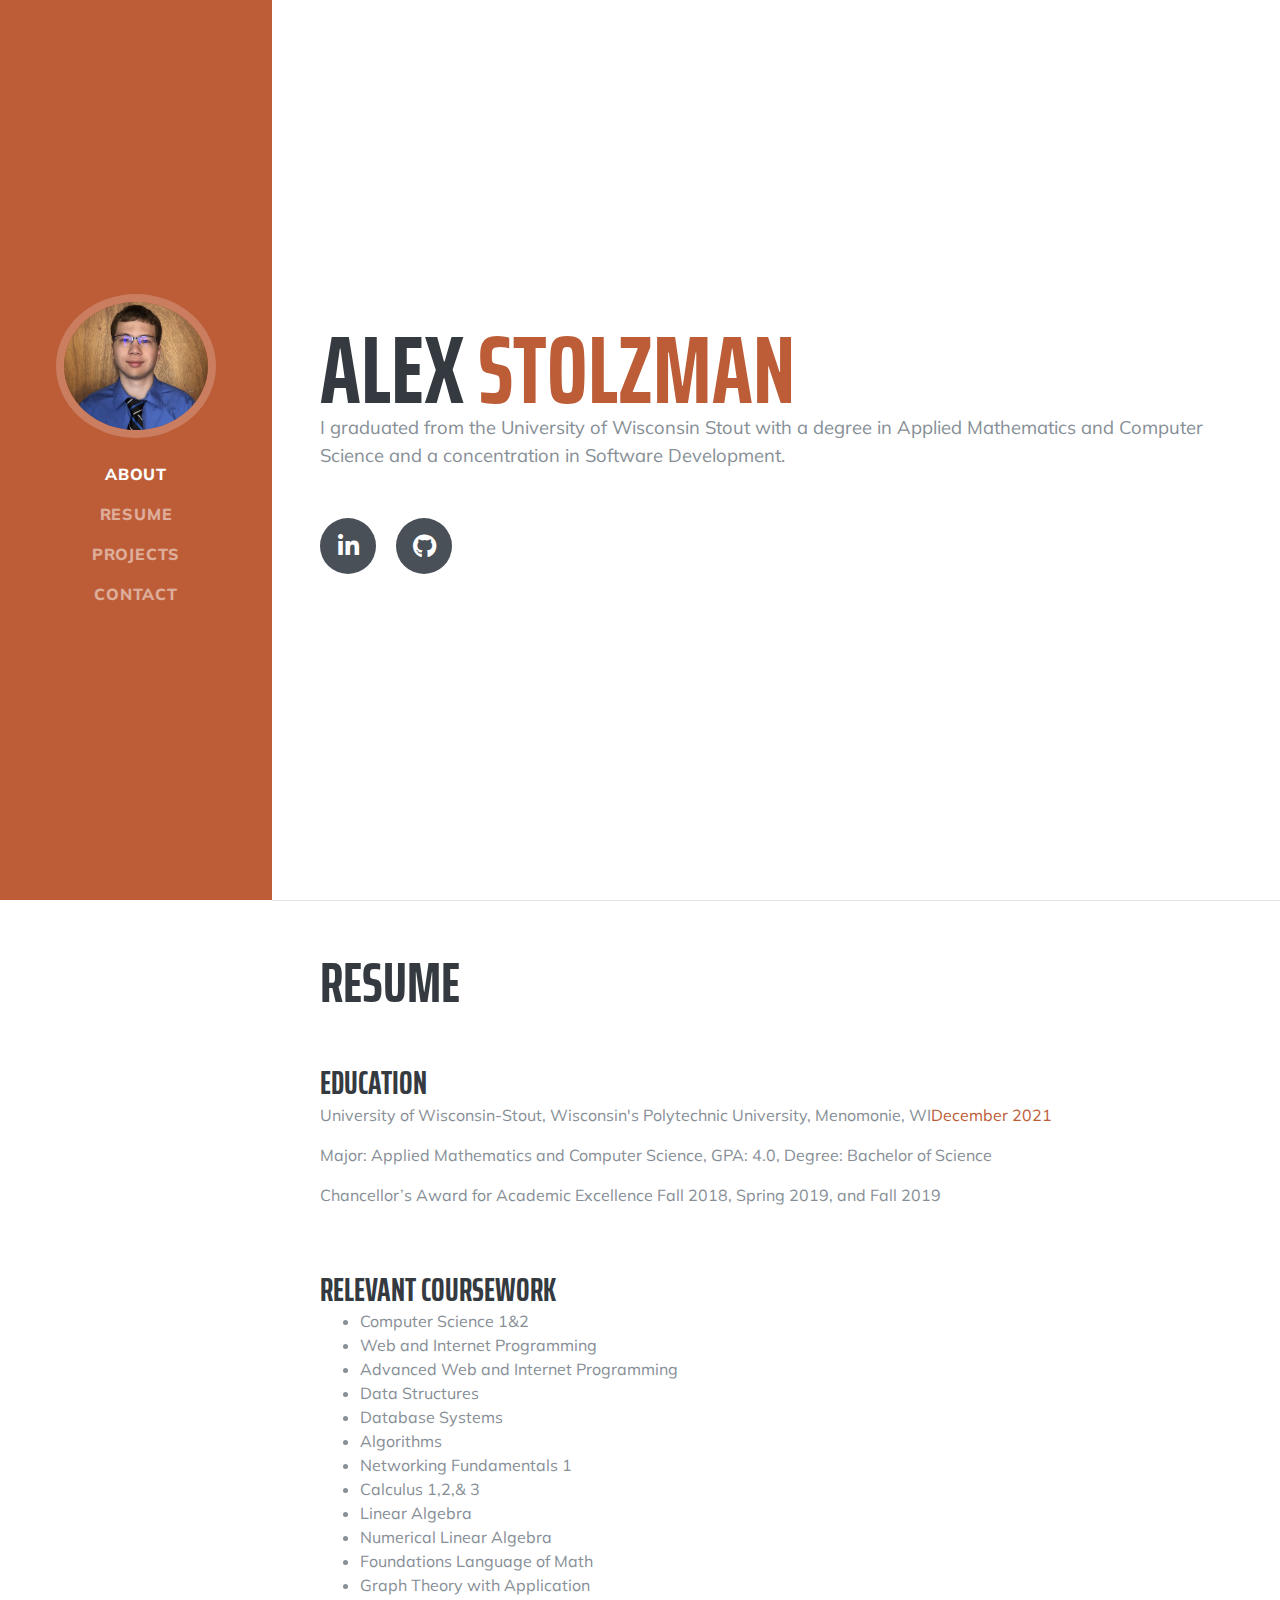
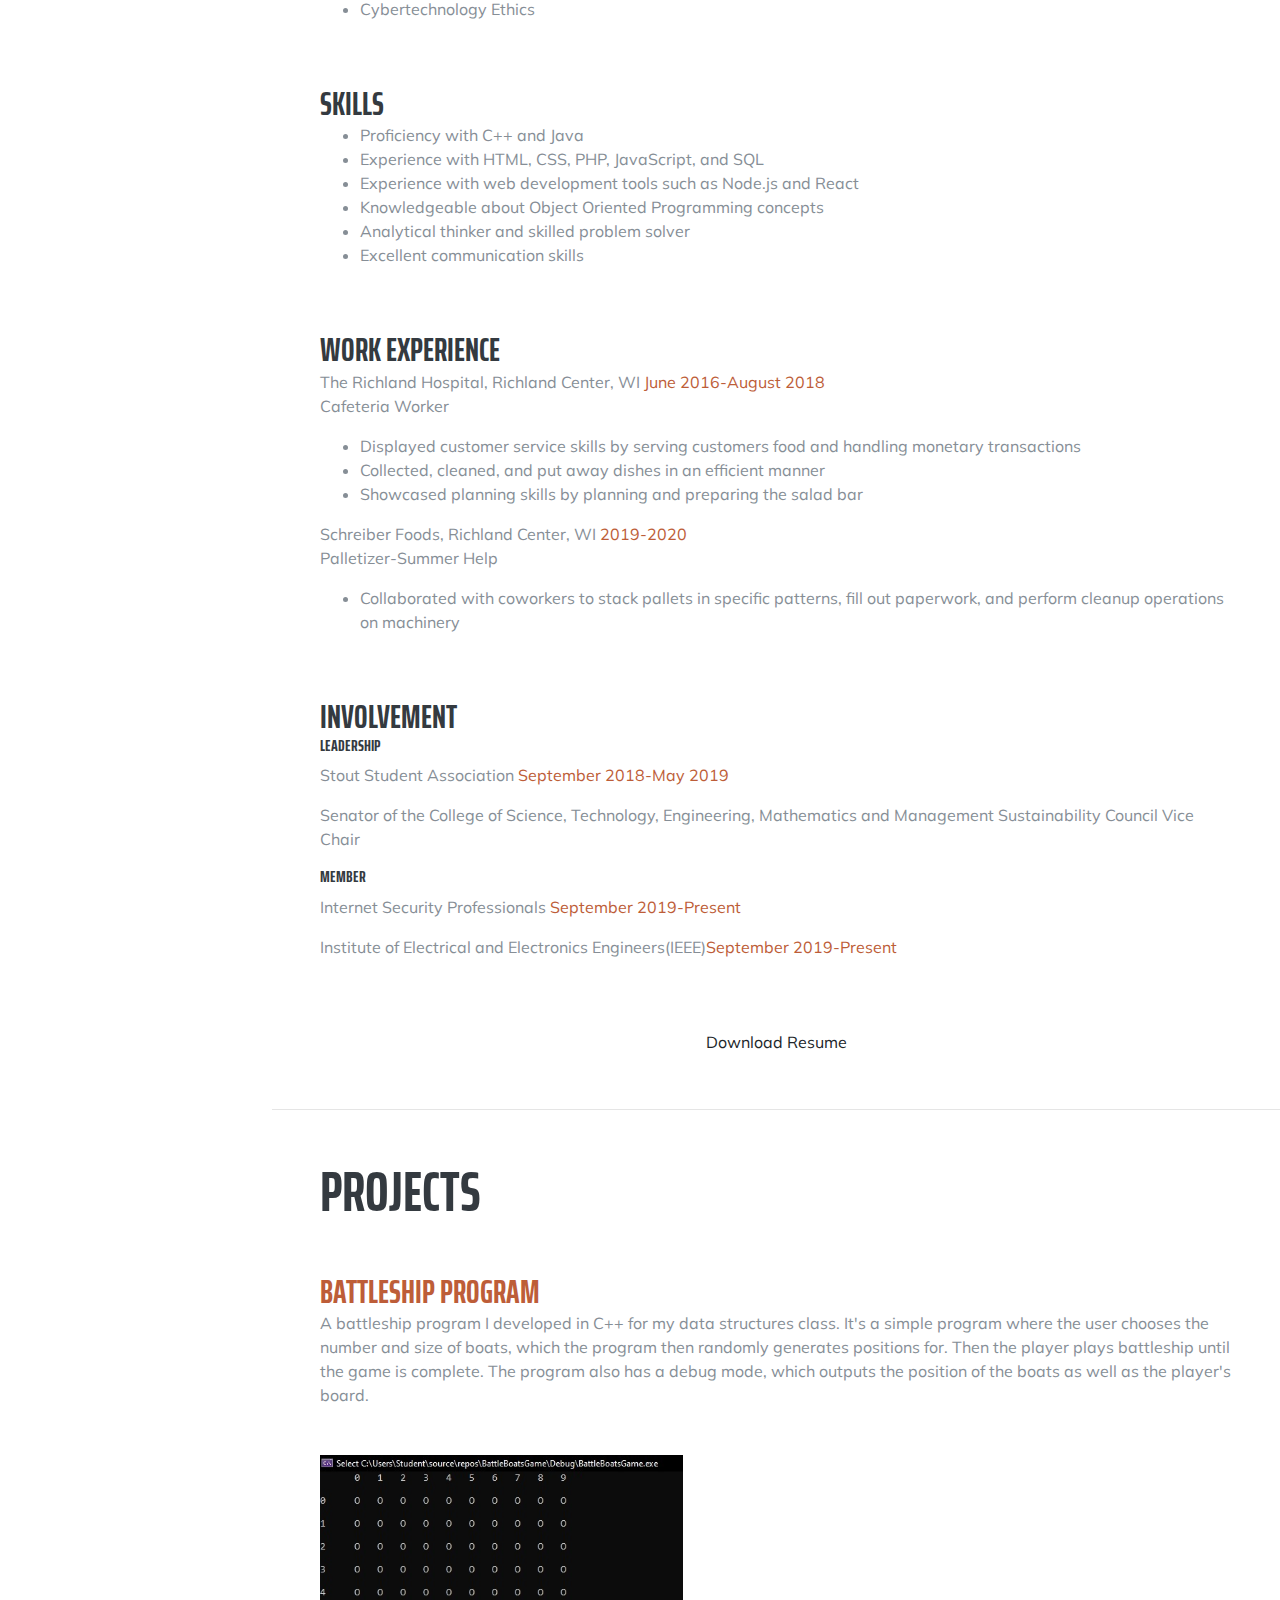
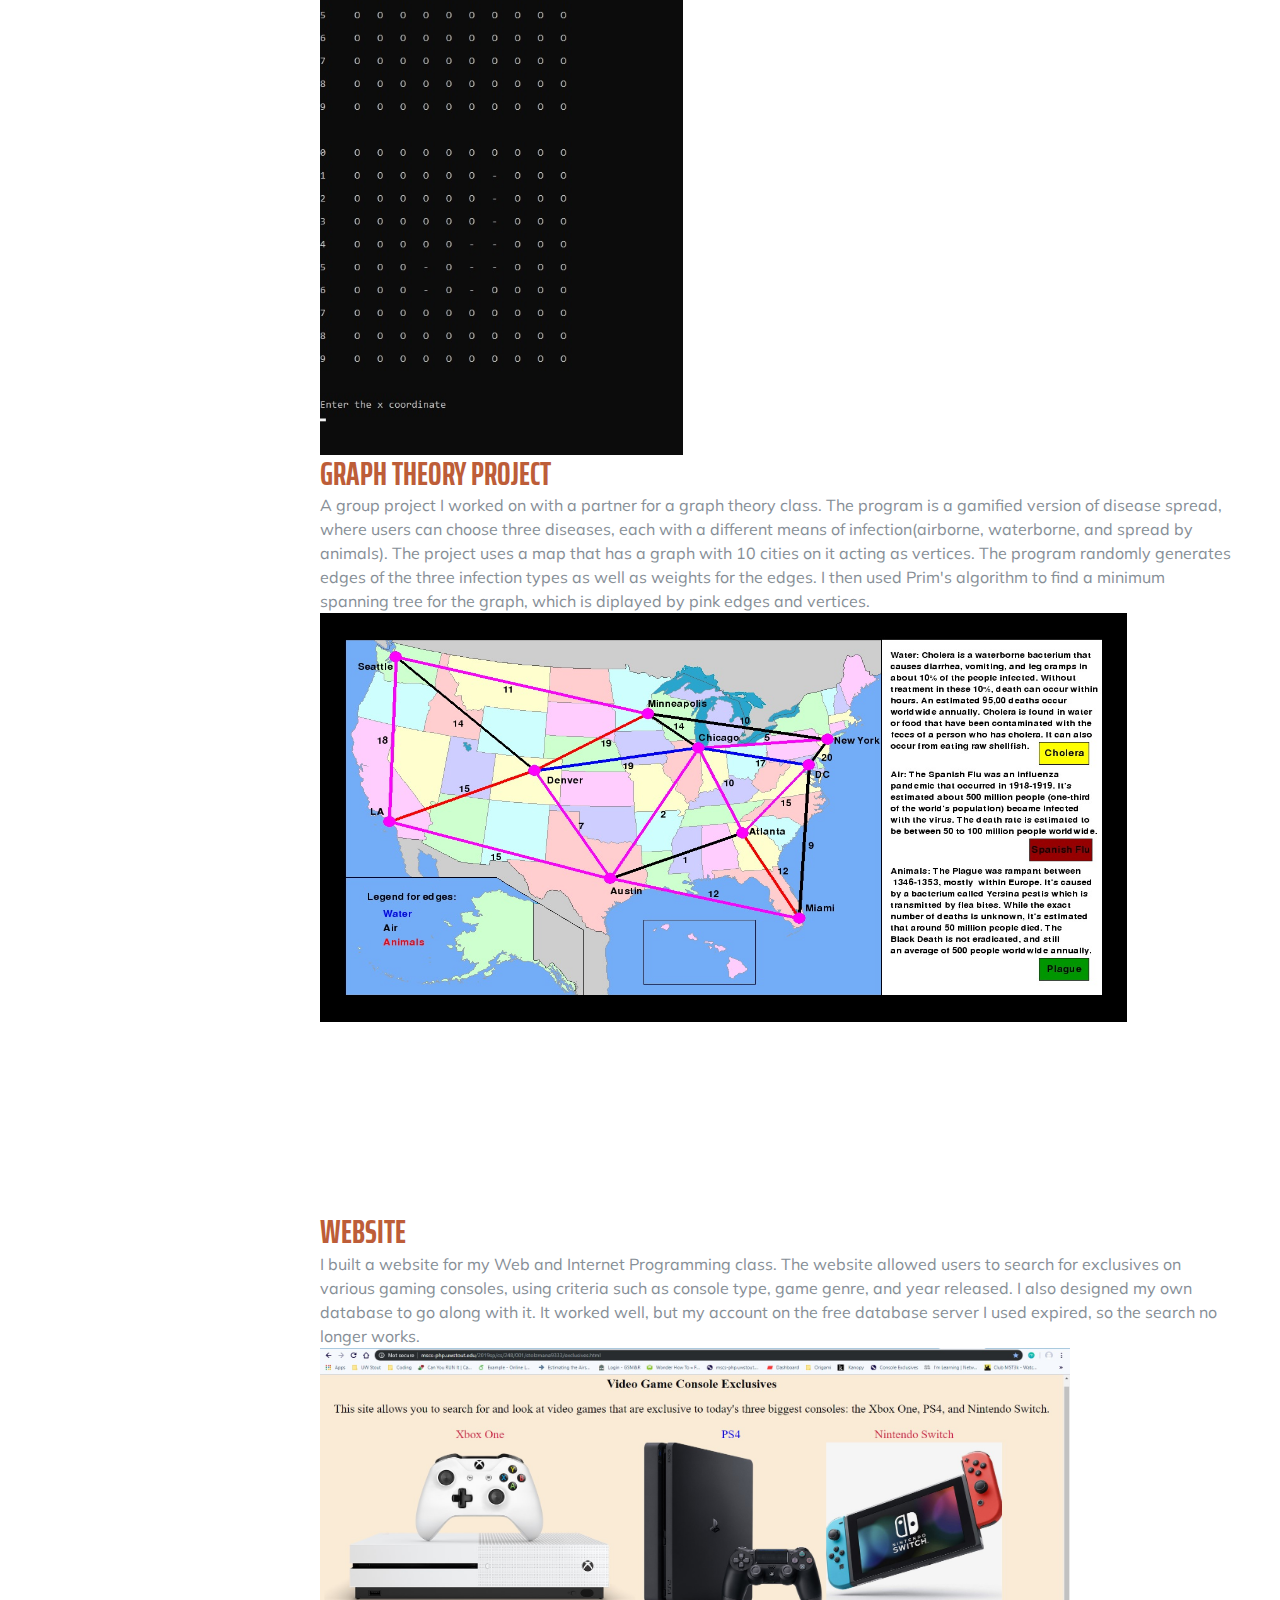
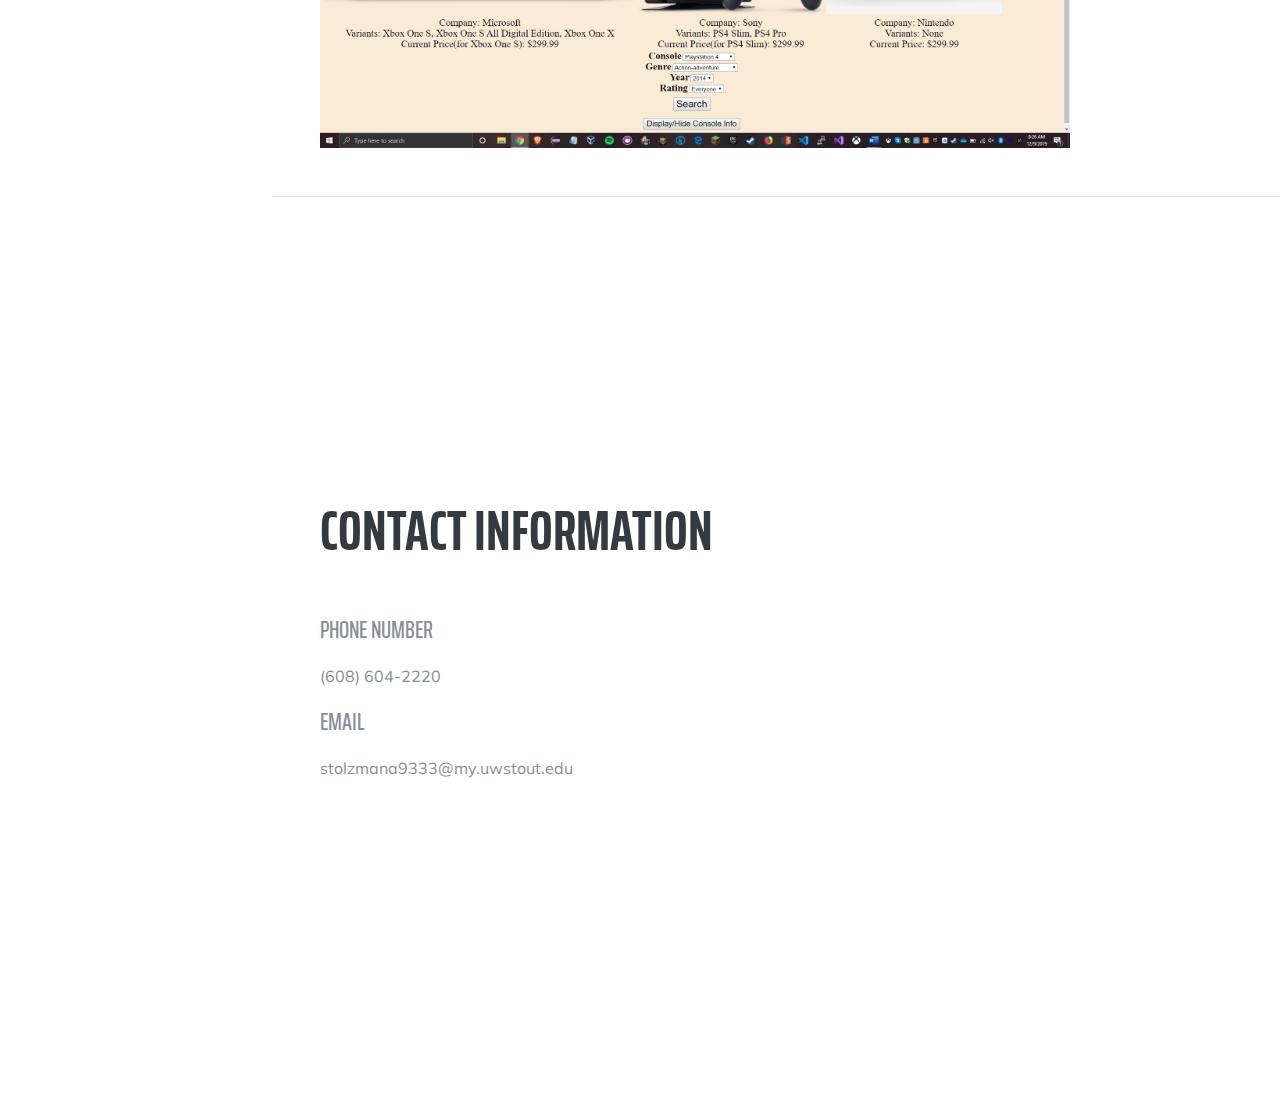
<file: index.html>
<!DOCTYPE html>
<html lang="en">

<head>

  <meta charset="utf-8">
  <meta name="viewport" content="width=device-width, initial-scale=1, shrink-to-fit=no">
  <meta name="A portfolio for Alex Stolzman. Made using a start bootstrap theme." content="">
  <meta name="AlexStolzman" content="">

  <title>Portfolio</title>

  <!-- Bootstrap core CSS -->
  <link href="vendor/bootstrap/css/bootstrap.min.css" rel="stylesheet">

  <!-- Custom fonts for this template -->
  <link href="https://fonts.googleapis.com/css?family=Saira+Extra+Condensed:500,700" rel="stylesheet">
  <link href="https://fonts.googleapis.com/css?family=Muli:400,400i,800,800i" rel="stylesheet">
  <link href="vendor/fontawesome-free/css/all.min.css" rel="stylesheet">

  <!-- Custom styles for this template -->
  <link href="css/resume.min.css" rel="stylesheet">

</head>

<body id="page-top">

  <nav class="navbar navbar-expand-lg navbar-dark bg-primary fixed-top" id="sideNav">
    <a class="navbar-brand js-scroll-trigger" href="#page-top">
      <span class="d-block d-lg-none">Alex Stolzman</span>
      <span class="d-none d-lg-block">
        <img class="img-fluid img-profile rounded-circle mx-auto mb-2" src="img/profile.jpg" alt=""/>
      </span>
    </a>
    <button class="navbar-toggler" type="button" data-toggle="collapse" data-target="#navbarSupportedContent" aria-controls="navbarSupportedContent" aria-expanded="false" aria-label="Toggle navigation">
      <span class="navbar-toggler-icon"></span>
    </button>
    <div class="collapse navbar-collapse" id="navbarSupportedContent">
      <ul class="navbar-nav">
        <li class="nav-item">
          <a class="nav-link js-scroll-trigger" href="#about">About</a>
        </li>
        <li class="nav-item">
          <a class="nav-link js-scroll-trigger" href="#experience">Resume</a>
        </li>
        <li class="nav-item">
          <a class="nav-link js-scroll-trigger" href="#education">Projects</a>
        </li>
        <li class="nav-item">
          <a class="nav-link js-scroll-trigger" href="#skills">Contact</a>
        </li>
      </ul>
    </div>
  </nav>

  <div class="container-fluid p-0">

    <section class="resume-section p-3 p-lg-5 d-flex align-items-center" id="about">
      <div class="w-100">
        <h1 class="mb-0">Alex
          <span class="text-primary">Stolzman</span>
        </h1>
        <p class="lead mb-5">I graduated from the University of Wisconsin Stout with a degree in Applied Mathematics and Computer Science and a concentration in Software Development.</p>
        <div class="social-icons">
          <a href="https://www.linkedin.com/in/alexander-stolzman-151a24170/">
            <i class="fab fa-linkedin-in"></i>
          </a>
          <a href="https://github.com/alexstolzman">
            <i class="fab fa-github"></i>
          </a>
        </div>
      </div>
    </section>

    <hr class="m-0">

    <section class="resume-section p-3 p-lg-5 d-flex justify-content-center" id="experience">
      <div class="w-100">
        <h2 class="mb-5">Resume</h2>

        <div class="resume-item d-flex flex-column flex-md-row justify-content-between mb-5">
          <div class="resume-content">
            <h3 class="mb-0">Education</h3>
            <div> 
              <p>University of Wisconsin-Stout, Wisconsin's Polytechnic University, Menomonie, WI<span class="text-primary">December 2021</span></p>
              <p>Major: Applied Mathematics and Computer Science, GPA: 4.0, Degree: Bachelor of Science</p>
              <p>Chancellor’s Award for Academic Excellence Fall 2018, Spring 2019, and Fall 2019</p>
            </div>
          </div>
        </div>

        <div class="resume-item d-flex flex-column flex-md-row justify-content-between mb-5">
          <div class="resume-content">
            <h3 class="mb-0">Relevant Coursework</h3>
            <ul>
              <li>Computer Science 1&2</li>
              <li>Web and Internet Programming</li>
              <li>Advanced Web and Internet Programming</li>
              <li>Data Structures</li>
              <li>Database Systems</li>
              <li>Algorithms</li>
              <li>Networking Fundamentals 1 </li>
              <li>Calculus 1,2,& 3</li>
              <li>Linear Algebra</li>
              <li>Numerical Linear Algebra</li>
              <li>Foundations Language of Math</li>
              <li>Graph Theory with Application</li>
              <li>Cybertechnology Ethics</li>
            </ul>
          </div>
        </div>

        <div class="resume-item d-flex flex-column flex-md-row justify-content-between mb-5">
          <div class="resume-content">
            <h3 class="mb-0">Skills</h3>
            <ul>
              <li>Proficiency with C++ and Java</li>
              <li>Experience with HTML, CSS, PHP, JavaScript, and SQL</li>
              <li>Experience with web development tools such as Node.js and React</li>
              <li>Knowledgeable about Object Oriented Programming concepts</li>
              <li>Analytical thinker and skilled problem solver</li>
              <li>Excellent communication skills</li>
            </ul>
          </div>
        </div>

        <div class="resume-item d-flex flex-column flex-md-row justify-content-between mb-5">
          <div class="resume-content">
            <h3 class="mb-0">Work Experience</h3>
              <div>The Richland Hospital, Richland Center, WI	<span class="text-primary"> June 2016-August 2018</span>
              <p>Cafeteria Worker</p>
              <ul>
                <li>Displayed customer service skills by serving customers food and handling monetary transactions</li>
                <li>Collected, cleaned, and put away dishes in an efficient manner</li>
                <li>Showcased planning skills by planning and preparing the salad bar</li>
              </ul>
              </div>
              <div>Schreiber Foods, Richland Center, WI	<span class="text-primary">2019-2020</span>
                  <p>Palletizer-Summer Help</p>
                  <ul>
                    <li>Collaborated with coworkers to stack pallets in specific patterns, fill out paperwork, and perform cleanup operations on machinery</li>
                  </ul>
                  </div>
          </div>
        </div>

        <div class="resume-item d-flex flex-column flex-md-row justify-content-between mb-5">
            <div class="resume-content">
              <h3 class="mb-0">Involvement</h3>
                <h6>Leadership</h6>
                  <p>Stout Student Association<span class="text-primary">  September 2018-May 2019</span></p>
                  <p>     Senator of the College of Science, Technology, Engineering, Mathematics and Management
                      Sustainability Council Vice Chair
                      </p>
                <h6>Member</h6>
                <div>
                  <p>Internet Security Professionals<span class="text-primary"> September 2019-Present</span</p>
                  <p>Institute of Electrical and Electronics Engineers(IEEE)<span class="text-primary">September 2019-Present</span>	</p>
                </div>
            </div>
        </div>

        <a href="/AlexStolzmanResume.pdf" download>
          <button class="btn" style="width:100%"> Download Resume</button>
        </a>
      </div>

    </section>

    <hr class="m-0">

    <section class="resume-section p-3 p-lg-5 d-flex align-items-center" id="education">
      <div class="w-100">
        <h2 class="mb-5">Projects</h2>

        <div class="resume-item d-flex flex-column flex-md-row justify-content-between mb-5">
          <div class="resume-content">
            <h3 class="mb-0"><a href="https://github.com/alexstolzman/Battleship">Battleship Program</a></h3>
            <div>A battleship program I developed in C++ for my data structures class. It's a simple program where the user chooses the number and size of boats, 
                which the program then randomly generates positions for. Then the player plays battleship until the game is complete. The program also has a debug mode, 
                which outputs the position of the boats as well as the player's board.
            </div>
          </div>
        </div>
        <img src="img/Battleship.jpg" alt="width="1000" height="600"" >

        <div class="resume-item d-flex flex-column flex-md-row justify-content-between">
          <div class="resume-content">
            <h3 class="mb-0"><a href="https://github.com/alexstolzman/GraphTheoryProject">Graph Theory Project</a></h3>
            <div>A group project I worked on with a partner for a graph theory class. The program is a gamified version of disease spread, where users can choose
              three diseases, each with a different means of infection(airborne, waterborne, and spread by animals). The project uses a map that has a graph with 10 cities 
              on it acting as vertices. The program randomly generates edges of the three infection types as well as weights for the edges. I then used Prim's algorithm
              to find a minimum spanning tree for the graph, which is diplayed by pink edges and vertices.
            </div>
          </div>
        </div>
        <img src="img/GraphTheory.jpg" alt="" width="1000" height="600"/>

        <div class="resume-item d-flex flex-column flex-md-row justify-content-between">
          <div class="resume-content">
            <h3 class="mb-0"><a href="https://github.com/alexstolzman/Class-Project-Website">Website</a></h3>
            <div>I built a website for my Web and Internet Programming class. The website allowed users to search for exclusives on various gaming consoles,
              using criteria such as console type, game genre, and year released. I also designed my own database to go along with it. It worked well, but my account on the 
              free database server I used expired, so the search no longer works.
            </div>
          </div>
        </div>
        <img src="img/MyWebsite.jpg" alt="" width="750" height="400"/>
      </div>
    </section>

    <hr class="m-0">

    <section class="resume-section p-3 p-lg-5 d-flex align-items-center" id="skills">
      <div class="w-100">
        <h2 class="mb-5">Contact Information</h2>
        <div class="subheading mb-3">Phone Number</div>
        <p>(608) 604-2220</p>
        <div class="subheading mb-3">Email</div>
        <p>stolzmana9333@my.uwstout.edu</p>
      </div>
    </section>

  </div>

  <!-- Bootstrap core JavaScript -->
  <script src="vendor/jquery/jquery.min.js"></script>
  <script src="vendor/bootstrap/js/bootstrap.bundle.min.js"></script>

  <!-- Plugin JavaScript -->
  <script src="vendor/jquery-easing/jquery.easing.min.js"></script>

  <!-- Custom scripts for this template -->
  <script src="js/resume.min.js"></script>

</body>

</html>
</file>
<file: css/resume.min.css>
/*!
 * Start Bootstrap - Resume v5.0.8 (https://startbootstrap.com/template-overviews/resume)
 * Copyright 2013-2019 Start Bootstrap
 * Licensed under MIT (https://github.com/BlackrockDigital/startbootstrap-resume/blob/master/LICENSE)
 */body{font-family:Muli,-apple-system,BlinkMacSystemFont,'Segoe UI',Roboto,'Helvetica Neue',Arial,sans-serif,'Apple Color Emoji','Segoe UI Emoji','Segoe UI Symbol','Noto Color Emoji';padding-top:54px;color:#868e96}@media (min-width:992px){body{padding-top:0;padding-left:17rem}}h1,h2,h3,h4,h5,h6{font-family:'Saira Extra Condensed',-apple-system,BlinkMacSystemFont,'Segoe UI',Roboto,'Helvetica Neue',Arial,sans-serif,'Apple Color Emoji','Segoe UI Emoji','Segoe UI Symbol','Noto Color Emoji';font-weight:700;text-transform:uppercase;color:#343a40}h1{font-size:6rem;line-height:5.5rem}h2{font-size:3.5rem}h3{font-size:2rem}p.lead{font-size:1.15rem;font-weight:400}.subheading{text-transform:uppercase;font-weight:500;font-family:'Saira Extra Condensed',-apple-system,BlinkMacSystemFont,'Segoe UI',Roboto,'Helvetica Neue',Arial,sans-serif,'Apple Color Emoji','Segoe UI Emoji','Segoe UI Symbol','Noto Color Emoji';font-size:1.5rem}.social-icons a{display:inline-block;height:3.5rem;width:3.5rem;background-color:#495057;color:#fff!important;border-radius:100%;text-align:center;font-size:1.5rem;line-height:3.5rem;margin-right:1rem}.social-icons a:last-child{margin-right:0}.social-icons a:hover{background-color:#bd5d38}.dev-icons{font-size:3rem}.dev-icons .list-inline-item i:hover{color:#bd5d38}#sideNav .navbar-nav .nav-item .nav-link{font-weight:800;letter-spacing:.05rem;text-transform:uppercase}#sideNav .navbar-toggler:focus{outline-color:#d48a6e}@media (min-width:992px){#sideNav{text-align:center;position:fixed;top:0;left:0;display:flex;flex-direction:column;width:17rem;height:100vh}#sideNav .navbar-brand{display:flex;margin:auto auto 0;padding:.5rem}#sideNav .navbar-brand .img-profile{max-width:10rem;max-height:10rem;border:.5rem solid rgba(255,255,255,.2)}#sideNav .navbar-collapse{display:flex;align-items:flex-start;flex-grow:0;width:100%;margin-bottom:auto}#sideNav .navbar-collapse .navbar-nav{flex-direction:column;width:100%}#sideNav .navbar-collapse .navbar-nav .nav-item{display:block}#sideNav .navbar-collapse .navbar-nav .nav-item .nav-link{display:block}}section.resume-section{padding-top:5rem!important;padding-bottom:5rem!important;max-width:75rem}section.resume-section .resume-item .resume-date{min-width:none}@media (min-width:768px){section.resume-section{min-height:100vh}section.resume-section .resume-item .resume-date{min-width:18rem}}@media (min-width:992px){section.resume-section{padding-top:3rem!important;padding-bottom:3rem!important}}.bg-primary{background-color:#bd5d38!important}.text-primary{color:#bd5d38!important}a{color:#bd5d38}a:active,a:focus,a:hover{color:#824027}
</file>
